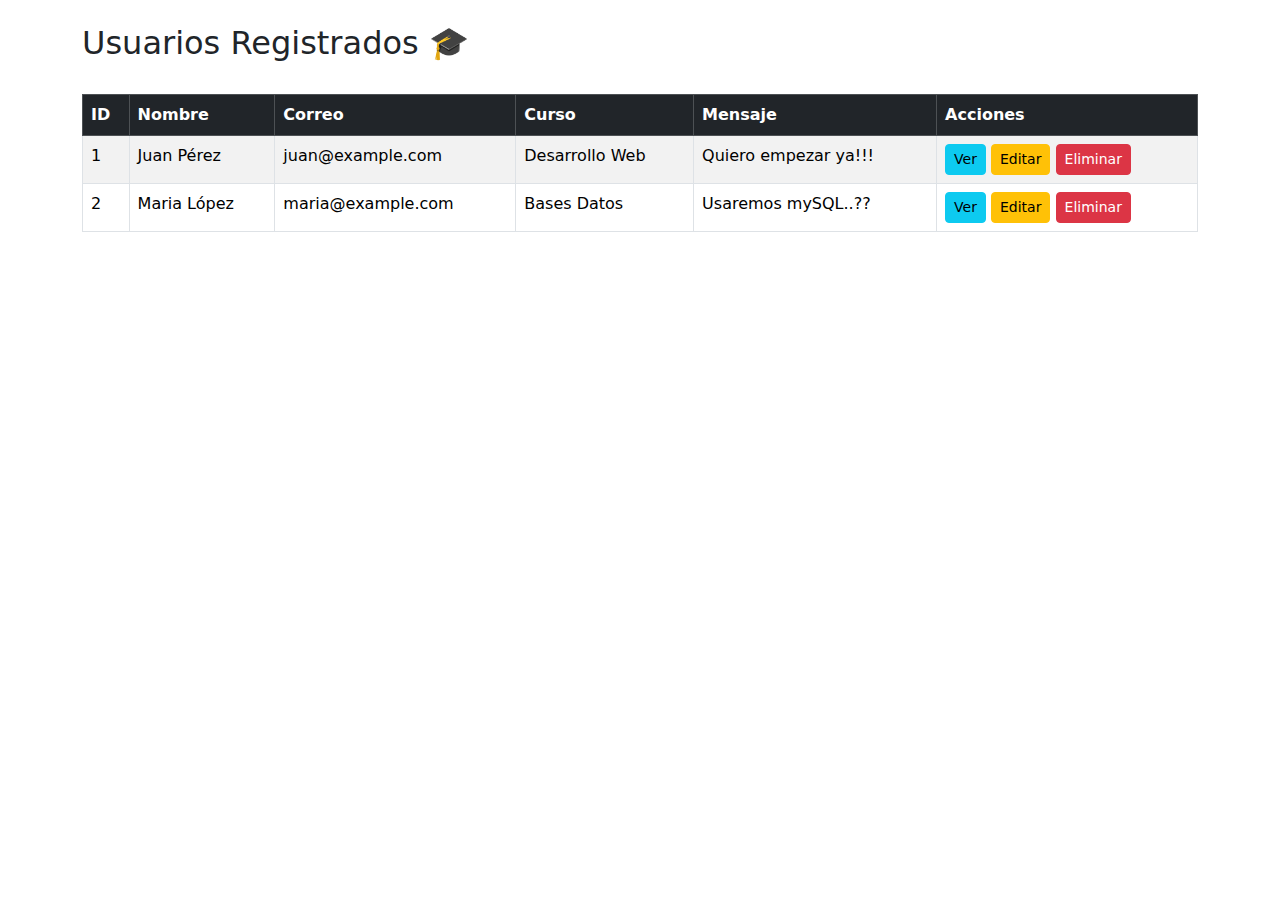
<file: index2.html>
<!DOCTYPE html>
<html lang="en">

<head>
    <meta charset="UTF-8">
    <meta name="viewport" content="width=device-width, initial-scale=1.0">
    <!-- BOOTSTRAP -->
    <link href="https://cdn.jsdelivr.net/npm/bootstrap@5.3.3/dist/css/bootstrap.min.css" rel="stylesheet">
    <title>Tabla de Usuarios The Cheiviz</title>
</head>

<body>
    <!-- CREACION DE LA TABLA DE USUARIOS -->
    <div class="container mt-4">

        <h2 class="mt-4"> Usuarios Registrados 🎓</h2>
        <br>
        <table class="table table-striped table-bordered">
            <thead class="table-dark">
                <tr>
                    <th>ID</th>
                    <th>Nombre</th>
                    <th>Correo</th>
                    <th>Curso</th>
                    <th>Mensaje</th>
                    <th>Acciones</th>
                </tr>
            </thead>
            <tbody>
                <tr>
                    <td>1</td>
                    <td>Juan Pérez</td>
                    <td>juan@example.com</td>
                    <td>Desarrollo Web</td>
                    <td>Quiero empezar ya!!!</td>
                    <td>
                        <button class="btn btn-info btn-sm">Ver</button>
                        <button class="btn btn-warning btn-sm">Editar</button>
                        <button class="btn btn-danger btn-sm">Eliminar</button>
                    </td>
                </tr>
                <tr>
                    <td>2</td>
                    <td>Maria López</td>
                    <td>maria@example.com</td>
                    <td>Bases Datos</td>
                    <td>Usaremos mySQL..??</td>
                    <td>
                        <button class="btn btn-info btn-sm">Ver</button>
                        <button class="btn btn-warning btn-sm">Editar</button>
                        <button class="btn btn-danger btn-sm">Eliminar</button>
                    </td>
                </tr>
            </tbody>
            </tr>
        </table>
    </div>

    <script src="https://cdn.jsdelivr.net/npm/bootstrap@5.3.3/dist/js/bootstrap.bundle.min.js"
        integrity="sha384-YvpcrYf0tY3lHB60NNkmXc5s9fDVZLESaAA55NDzOxhy9GkcIdslK1eN7N6jIeHz"
        crossorigin="anonymous"></script>
</body>

</html>
</file>
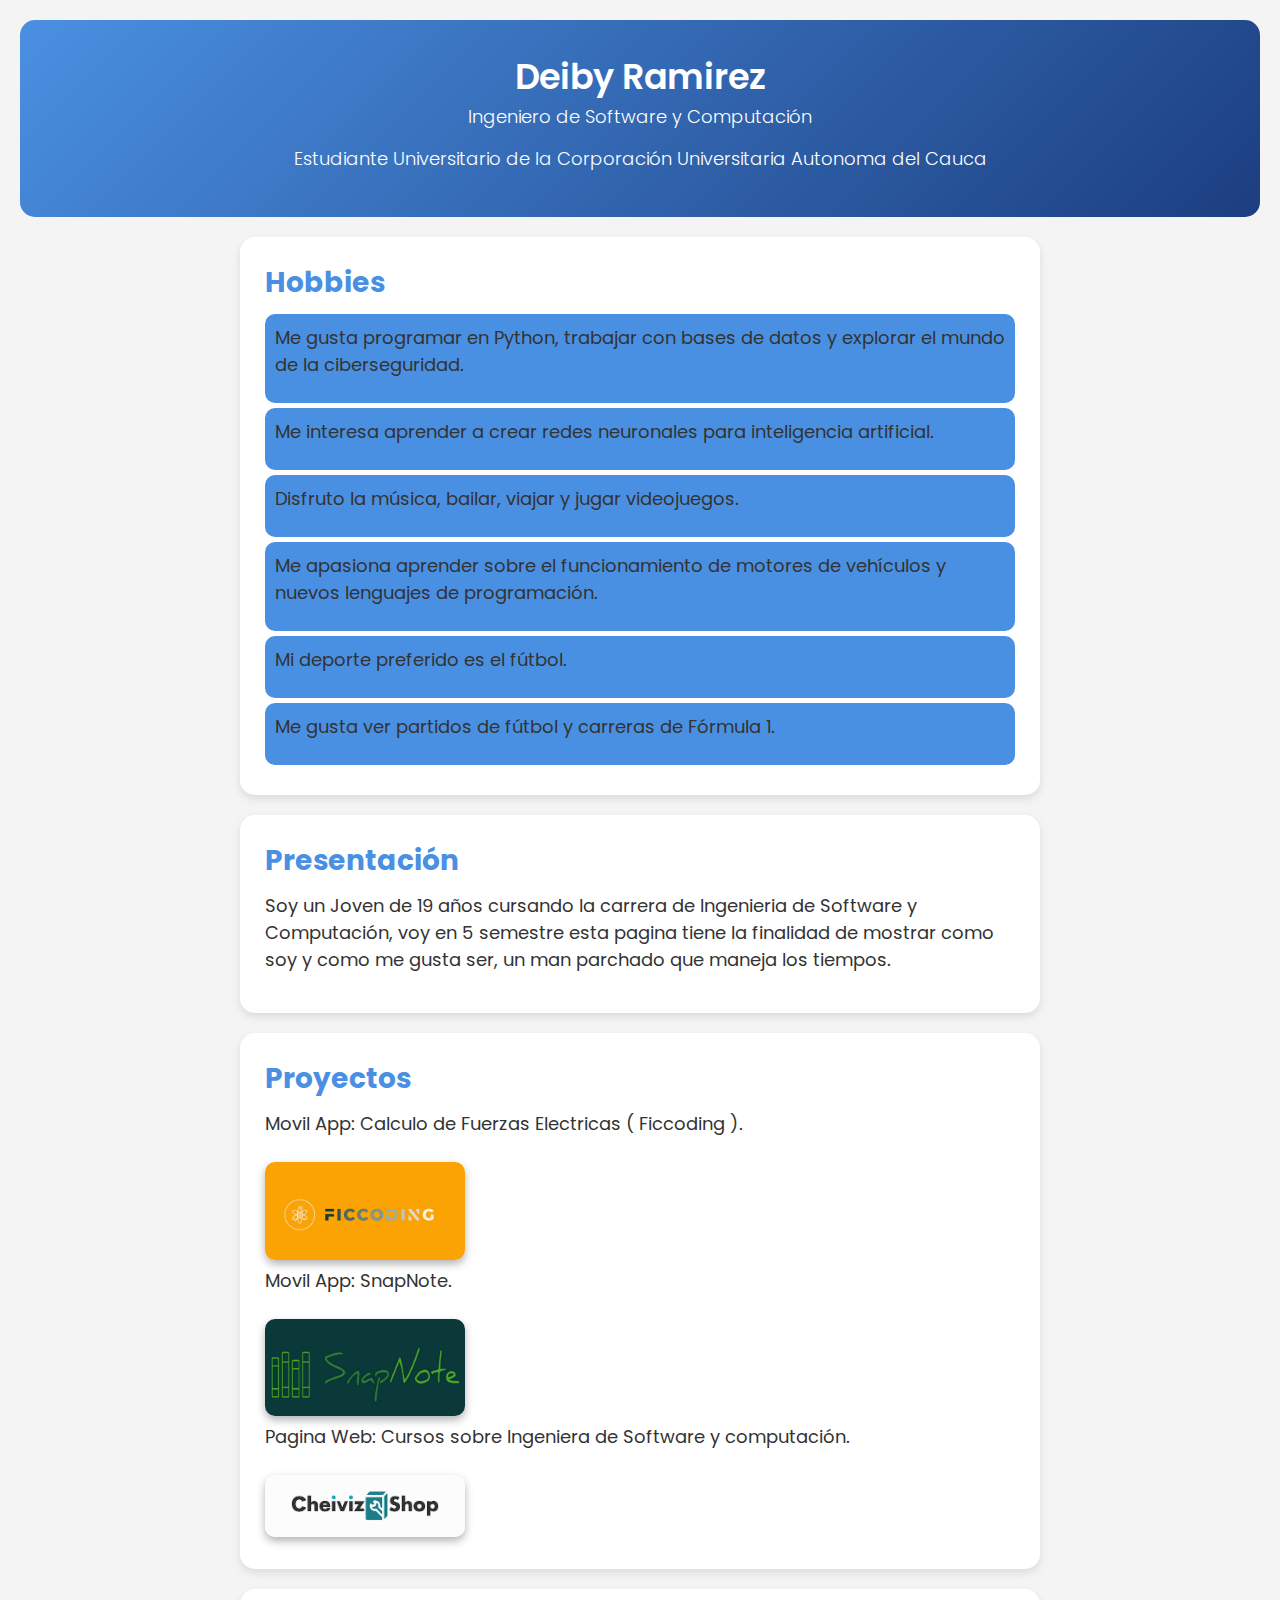
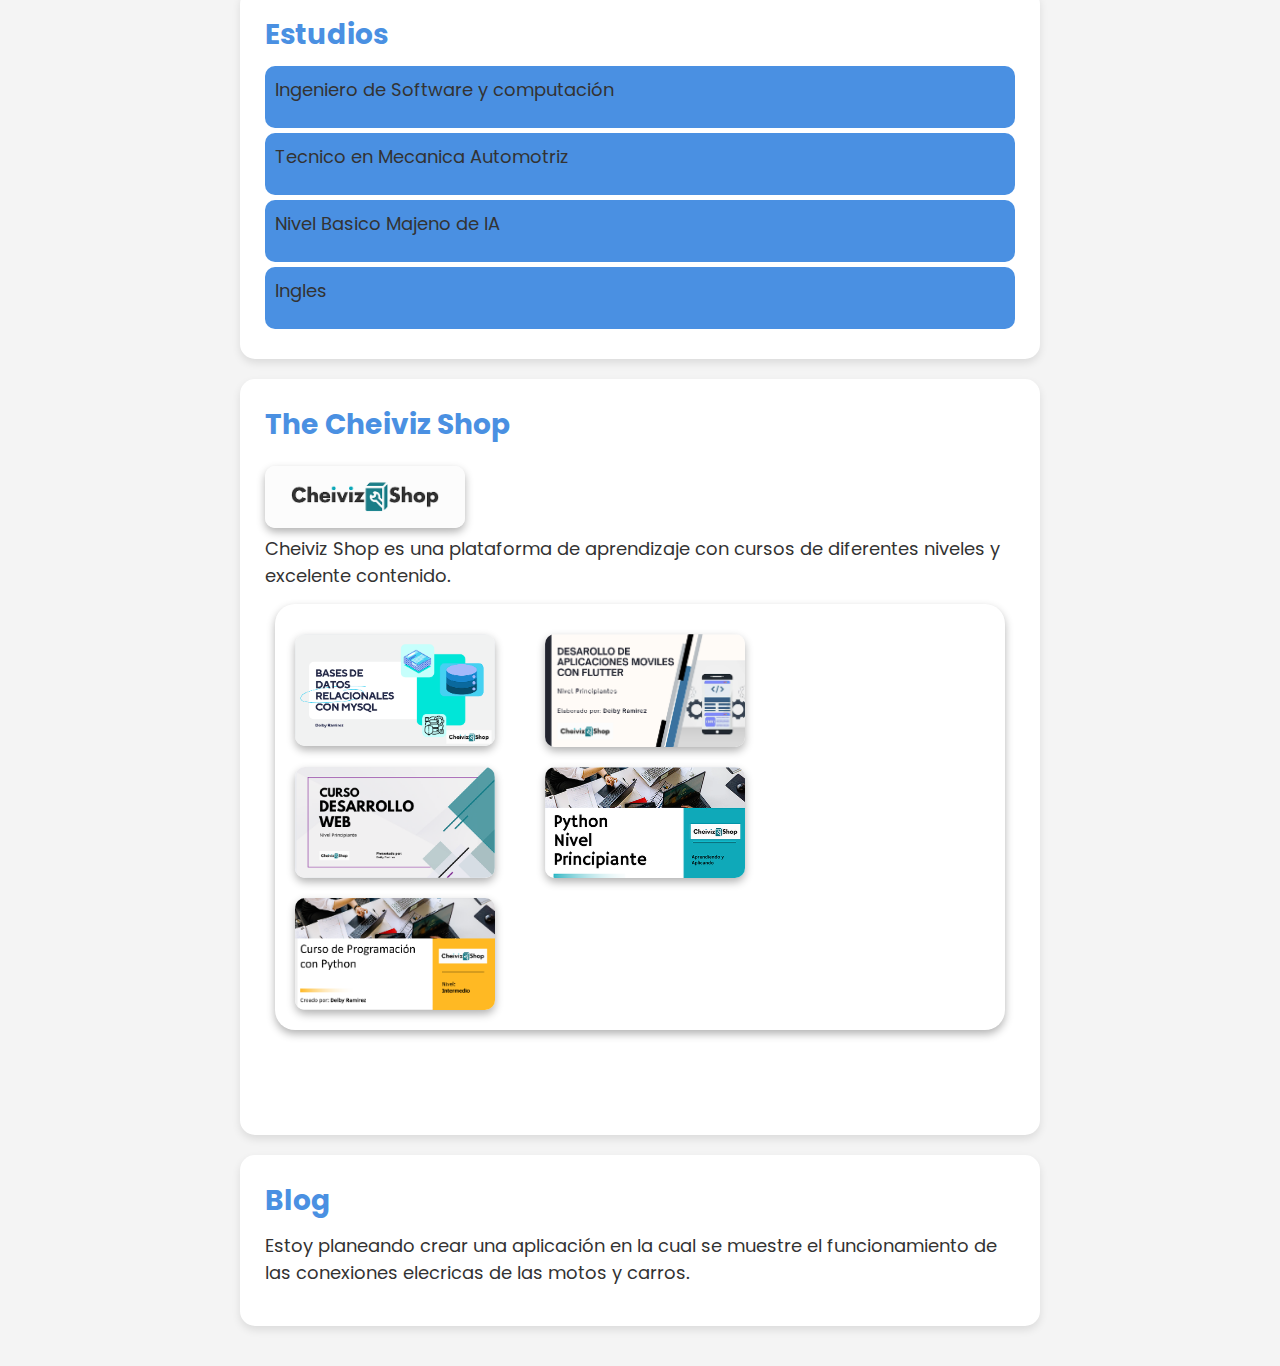
<file: Pagina_personal.html>
<!DOCTYPE html>
<html>

<head>
    <title>Deiby Alejandro Ramirez Galvis</title>
    <link rel="stylesheet" href="Diseño_pagina.css">
</head>

<header>
    <div class='Parte_supeior'>
        <h1>Deiby Ramirez</h1>
        <p> Ingeniero de Software y Computación</p>
        <p> Estudiante Universitario de la Corporación Universitaria Autonoma del Cauca </p>
    </div>


</header>

<body>
    
    <div class="Diseño-1">
        <h2>Hobbies</h2>
        <ul>
            <li>
                <p>Me gusta programar en Python, trabajar con bases de datos y explorar el mundo de la ciberseguridad.</p>
            </li>
            <li>
                <p>Me interesa aprender a crear redes neuronales para inteligencia artificial.</p>
            </li>
            <li>
                <p>Disfruto la música, bailar, viajar y jugar videojuegos.</p>
            </li>
            <li>
                <p>Me apasiona aprender sobre el funcionamiento de motores de vehículos y nuevos lenguajes de programación.</p>
            </li>
            <li>
                <p>Mi deporte preferido es el fútbol.</p>
            </li>
            <li>
                <p>Me gusta ver partidos de fútbol y carreras de Fórmula 1.</p>
            </li>
        </ul>
    </div>
    
    <div class="Diseño-1">
        <h2>Presentación</h2>
        <p> Soy un Joven de 19 años cursando la carrera de Ingenieria de Software y Computación,
            voy en 5 semestre esta pagina tiene la finalidad de mostrar como soy y como me gusta ser, un man parchado
            que maneja los tiempos.
        </p>
    </div>
    <div class="Diseño-1">
        <h2>Proyectos</h2>
        <p> Movil App: Calculo de Fuerzas Electricas ( Ficcoding ).</p>
        <img src="assets/Ficcoding.png" alt="Logo Ficcoding">
        <br>
        <p> Movil App: SnapNote.</p>
        <img src="assets/SnapNote.png" alt="Logo SnapNote">
        <br>
        <p> Pagina Web: Cursos sobre Ingeniera de Software y computación.</p>
        <img src="assets/Logo Cheiviz_shop.png" alt="Logo Cheiviz_shop">
        
    </div>
    <div class="Diseño-1">
        <h2>Estudios</h2>
        <ul>
            <li>
                <p> Ingeniero de Software y computación</p>
            </li>
            <li>
                <p> Tecnico en Mecanica Automotriz</p>
            </li>
            <li>
                <p> Nivel Basico Majeno de IA</p>
            </li>
            <li>
                <p> Ingles</p>
            </li>
        </ul>
    </div>
    <div class="Diseño-1">
        <h2>The Cheiviz Shop</h2>
        <img src="assets/Logo Cheiviz_shop.png" alt="Logo Cheiviz Shop">
        <p>Cheiviz Shop es una plataforma de aprendizaje con cursos de diferentes niveles y excelente contenido.</p>
        <div class="Grupo_imagenes">
        <img src="assets/Bases_Datos.png" alt="Curso Bases_Datos">
        <img src="assets/Desarrollo_Movil.png" alt="Curso Desarrollo_Movil">
        <img src="assets/Desarrollo_Web.png" alt="Curso Desarrollo_Web">
        <img src="assets/Python_Principiante.png" alt="Curso Python_Principiante">
        <img src="assets/Python_Intermedio.png" alt="Curso Python_Intermedio">
    </div>
    <br>
        <a href="https://thecheivizshop.weebly.com" target="_blank">Visitar The Cheiviz Shop</a>
    </div>

    <div class="Diseño-1">

        <h2>Blog</h2>
        <p>Estoy planeando crear una aplicación en la cual se muestre el
            funcionamiento de las conexiones elecricas de las motos y carros.</p>
    </div>
</body>

</html>
</body>

</html>
</file>
<file: Diseño_pagina.css>
/* 📌 Importamos la fuente 'Poppins' desde Google Fonts */
@import url('https://fonts.googleapis.com/css2?family=Poppins:wght@300;400;600&display=swap');

/* 🎯 Reset de estilos básicos para evitar márgenes y padding predeterminados */
* {
    margin: 0;
    padding: 0;
    box-sizing: border-box; /* Modelo de caja sirve para que el padding y el borde no afecten el tamaño del elemento o los elementos que lo redean */
}

nav {
    display: flex;
    justify-content: center; /* Centra el contenido horizontalmente */
    overflow-x: auto;
    white-space: unset;
    font-weight: bold;
}

nav ul {
    list-style: none;
    display: flex;
    justify-content: center; /* Centra los elementos dentro del ul */
    gap: 5px;
    align-items: center;
}

nav a {
    text-decoration: none; /* Quita el subrayado */
}

/* 🎨 Estos son los estilos generales para el cuerpo de la página */
body {
    font-family: 'Poppins', sans-serif; /* Fuente moderna */
    background-color: #f4f4f4; /* Fondo gris claro */
    color: #333; /* Texto en color oscuro */
    text-align: center; /* Centra los textos por defecto */
    padding: 20px;
}

/* 🏆 Encabezado: Diseño de la parte superior con degradado */
header {
    background: linear-gradient(135deg, #4A90E2, #1C3E80); /* Gradiente azul */
    color: white; /* Texto en blanco */
    padding: 30px; /* Espaciado interno */
    border-radius: 15px; /* Bordes redondeados */
    margin-bottom: 20px; /* Espaciado inferior */
}

/* 🔠 Título principal dentro del encabezado */
header h1 {
    font-size: 35px;
    font-weight: 600;
}

/* 📝 Párrafos dentro del encabezado */
header p {
    font-size: 18px;
    font-weight: 300;
}

/* 🔳 Tarjetas de contenido (secciones como Hobbies, Presentación, etc.) */
.Diseño-1 {
    background: white; /* Fondo blanco */
    padding: 25px; /* Espaciado interno */
    margin: 20px auto; /* Centrado con margen superior e inferior */
    border-radius: 15px; /* Bordes redondeados */
    box-shadow: 0px 4px 8px rgba(0, 0, 0, 0.1); /* Sombra para efecto elevado */
    max-width: 800px; /* Ancho máximo */
    text-align: left; /* Alineación del texto a la izquierda */
}

/* 🎯 Estilos para los títulos */
h2 {
    color: #4A90E2; /* Azul fuerte */
    font-size: 28px;
    margin-bottom: 10px;
}

/* 📜 Estilos generales para párrafos */
p {
    font-size: 18px; /* Tamaño de la letrar */
    margin-bottom: 15px;
}

/* 🔹 Listas (Hobbies y Estudios) */
ul {
    list-style-type: none; /* Elimina los puntos de la lista */
    padding: 0;
}

/* 📌 Cada elemento de la lista tiene un fondo azul claro */
ul li {
    background: #4A90E2;
    padding: 10px;
    margin: 5px 0;
    border-radius: 10px; /* Bordes redondeados */
}

/* 🖼 Estilos para imágenes */
img {
    width: 200px;
    height: auto; /* Altura automatica */
    border-radius: 10px; /* Bordes redondeados */
    margin-top: 10px;
    box-shadow: 0px 4px 8px rgba(0, 0, 0, 0.3);
    
}

img:hover {
    transform: scale(1.05); /* Aumenta el tamaño al pasar el cursor */
}

video {
    border-radius: 10px; /* Bordes redondeados */
}

.juego {
    color: white;
    font-size: 20px;
    background-color: #4A90E2;
    border-radius: 10px;
    max-width: 210px;
    font-style: italic;
}

 .Videojuegos img {
    width: 200px;
    height: 300px; /* Altura fija */
    border-radius: 10px; /* Bordes redondeados */
    align-items: center;
    
}

.Videojuegos {
    display: grid;
    grid-template-columns: repeat(2, 250px);
    gap: 5px; /* Agregar el punto y coma */
    box-shadow: 0px 4px 8px rgba(0, 0, 0, 0.3);
    margin: 10px;
    padding: 20px;
    border-radius: 20px;
    transition: transform 0.3s ease-in-out; /* Transición para la animación */
}

.juego:hover {
    transform: scale(1.05); /* Aumenta el tamaño al pasar el cursor */
}

.Grupo_imagenes{
    display: grid; /* alinear por grid */
    grid-template-columns: repeat(2,240px); /* Creo 3 columnas de 210px */
    gap: 10px /* Es el espacio entre imagenes */
    ;
    padding: 20px;
    margin: 10px;
    background:  white;
    border-radius: 20px;
    box-shadow: 0px 4px 8px rgba(0, 0, 0, 0.3);
    
}

/* 🔗 Enlaces estilo botón */
a {
    text-decoration: none; /* Quita el subrayado */
    color: white; /* Texto en blanco */
    background: white; /* Fondo azul */
    padding: 10px 20px; /* Espaciado interno */
    display: inline-block; /* Hace que el enlace se comporte como un bloque */
    border-radius: 8px; /* Bordes redondeados */
    transition: background 0.3s ease-in-out; /* Transición de color */
    font-weight: bold;
}
footer {
    background-color: white ;
    border-radius:  10px;
    font-size: 18px;
    padding: 10px;
    
    text-align: center;
    box-shadow: 0px 4px 8px rgba(0, 0, 0, 0.1); /* Sombra para efecto elevado */
}

a:hover {
    background-color: #1C3E80;
    color: black;

}

li:hover {
    background-color: #1C3E80;
    color: black;

}

/* Ocultar barras laterales */
.carousel-control-prev,
.carousel-control-next {
    display: none !important;
}
</file>
